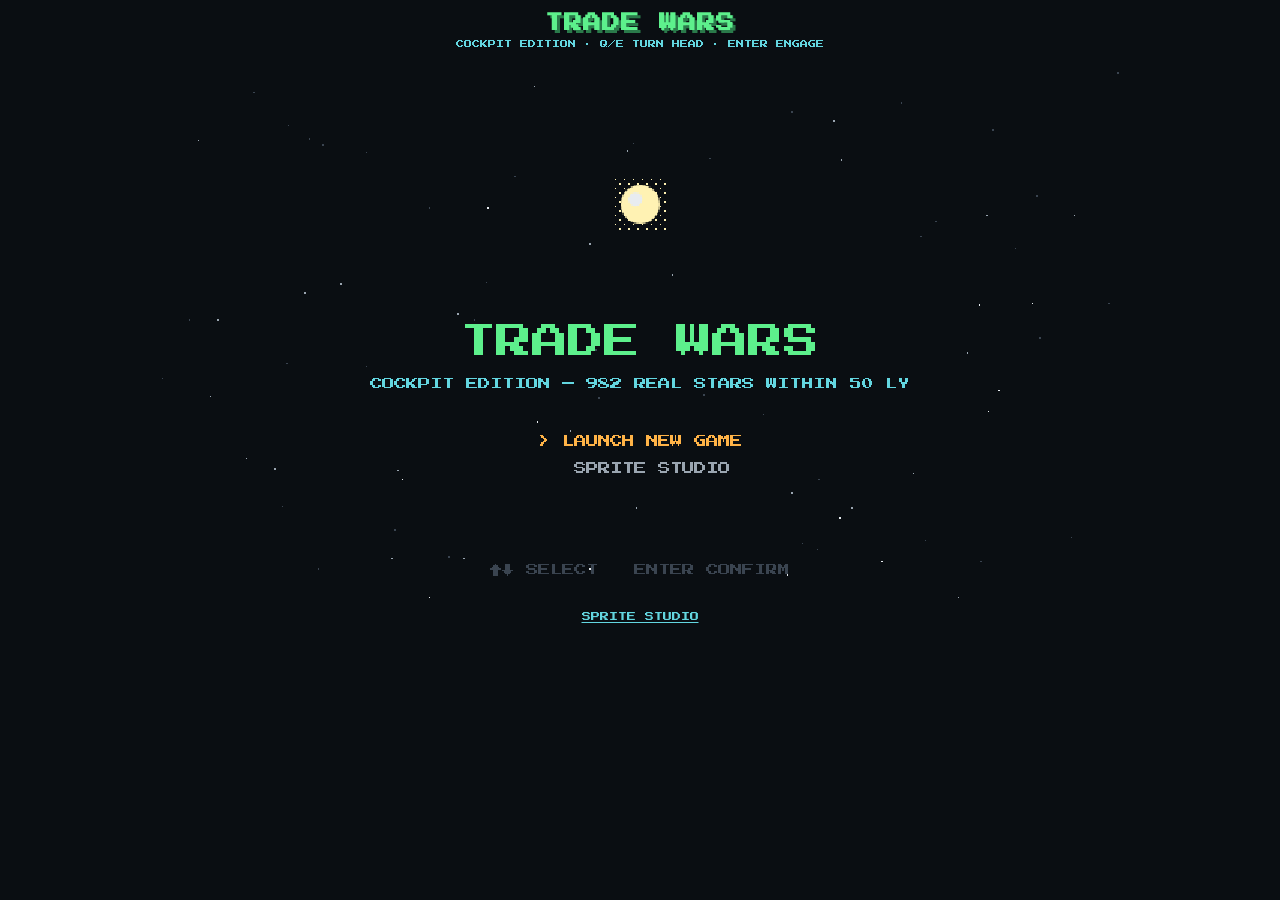
<file: index.html>
<!DOCTYPE html>
<html lang="en">
<head>
<meta charset="utf-8">
<title>TRADE WARS — Cockpit Edition</title>
<meta name="viewport" content="width=device-width, initial-scale=1">
<link rel="stylesheet" href="css/style.css">
</head>
<body>
<h1>TRADE WARS</h1>
<div class="subtitle">COCKPIT EDITION · Q/E TURN HEAD · ENTER ENGAGE</div>
<div id="game-wrap"><canvas id="game"></canvas></div>
<div class="footer-links">
  <a href="sprite-editor.html">SPRITE STUDIO</a>
</div>
<script src="js/data-stars.js"></script>
<script src="js/tw-core.js"></script>
<script src="js/art.js"></script>
<script src="js/data-sprites.js"></script>
<script src="js/sprites.js"></script>
<script src="js/audio.js"></script>
<script src="js/data-music.js"></script>
<script src="js/view-cockpit.js"></script>
<script src="js/view-nav.js"></script>
<script src="js/view-systems.js"></script>
<script src="js/game.js"></script>
</body>
</html>
</file>
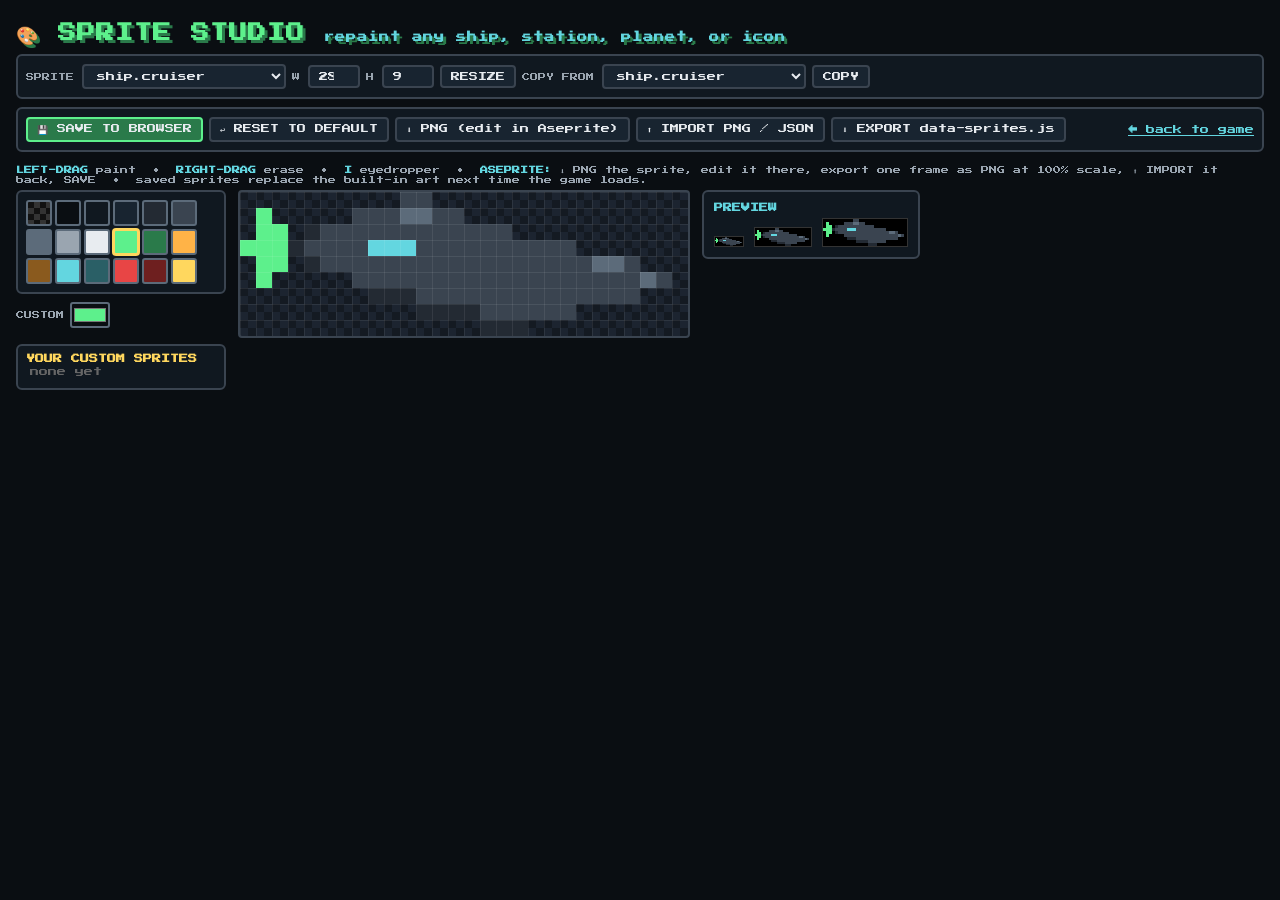
<file: sprite-editor.html>
<!DOCTYPE html>
<html lang="en">
<head>
<meta charset="utf-8">
<title>TRADE WARS — Sprite Studio</title>
<meta name="viewport" content="width=device-width, initial-scale=1">
<link rel="stylesheet" href="css/style.css">
<style>
  .sp-main { display: flex; gap: 12px; align-items: flex-start; width: 100%; max-width: 1300px; }
  .sp-palette {
    display: grid; grid-template-columns: repeat(6, 26px); gap: 3px;
    padding: 8px; background: #101820; border: 2px solid #3a4450; border-radius: 6px;
  }
  .sp-palette .col {
    width: 26px; height: 26px; border: 2px solid #5c6b7a; border-radius: 3px; cursor: pointer;
  }
  .sp-palette .col.selected { border-color: #ffd75e; box-shadow: 0 0 0 1px #ffd75e; }
  .sp-palette .col.erase {
    background: repeating-conic-gradient(#333 0 25%, #111 0 50%) 0 0 / 12px 12px;
  }
  #sp-canvas { image-rendering: pixelated; display: block; cursor: crosshair;
    border: 2px solid #3a4450; border-radius: 4px;
    background: repeating-conic-gradient(#1c2430 0 25%, #141a22 0 50%) 0 0 / 16px 16px; }
  #sp-canvas-wrap { overflow: auto; max-height: 76vh; }
  .sp-side { display: flex; flex-direction: column; gap: 8px; min-width: 210px; }
  .sp-preview {
    background: #101820; border: 2px solid #3a4450; border-radius: 6px; padding: 10px;
  }
  .sp-preview canvas { image-rendering: pixelated; background: #000; border: 1px solid #333; }
  .sp-preview .row { display: flex; gap: 10px; align-items: flex-end; margin-top: 6px; }
  .list-panel {
    background: #101820; border: 2px solid #3a4450; border-radius: 6px;
    padding: 8px; margin-top: 8px; font-size: 9px;
  }
  .list-panel .item { padding: 3px 6px; cursor: pointer; border-radius: 3px; }
  .list-panel .item:hover { background: #232a33; color: #63d6e0; }
</style>
</head>
<body class="editor-body">
  <h1 style="font-size:18px">🎨 SPRITE STUDIO <span style="color:#63d6e0;font-size:10px">repaint any ship, station, planet, or icon</span></h1>

  <div class="toolbar">
    <label>SPRITE <select id="sp-key"></select></label>
    <label>W <input type="number" id="sp-w" min="4" max="64" style="width:52px"></label>
    <label>H <input type="number" id="sp-h" min="4" max="64" style="width:52px"></label>
    <button id="btn-resize">RESIZE</button>
    <label>COPY FROM <select id="sp-copy"></select></label>
    <button id="btn-copy">COPY</button>
  </div>

  <div class="toolbar">
    <button class="primary" id="btn-save">💾 SAVE TO BROWSER</button>
    <button id="btn-reset">↩ RESET TO DEFAULT</button>
    <button id="btn-png-export">⬇ PNG (edit in Aseprite)</button>
    <button id="btn-import">⬆ IMPORT PNG / JSON</button>
    <button id="btn-export">⬇ EXPORT data-sprites.js</button>
    <input type="file" id="file-import" accept=".js,.json,.png,.gif,.webp" style="display:none">
    <span style="flex:1"></span>
    <a href="index.html" style="color:#63d6e0;font-size:9px">← back to game</a>
  </div>

  <div class="hint">
    <b>LEFT-DRAG</b> paint &nbsp;•&nbsp; <b>RIGHT-DRAG</b> erase &nbsp;•&nbsp; <b>I</b> eyedropper &nbsp;•&nbsp;
    <b>ASEPRITE:</b> ⬇ PNG the sprite, edit it there, export one frame as PNG at 100% scale,
    ⬆ IMPORT it back, SAVE &nbsp;•&nbsp; saved sprites replace the built-in art next time the game loads.
  </div>

  <div class="sp-main">
    <div class="sp-side">
      <div class="sp-palette" id="sp-palette"></div>
      <label style="display:flex;align-items:center;gap:6px">CUSTOM
        <input type="color" id="sp-picker" value="#ff00ff" style="width:40px;height:26px;padding:0;background:none;border:2px solid #5c6b7a;border-radius:3px">
      </label>
      <div class="list-panel">
        <b style="color:#ffd75e">YOUR CUSTOM SPRITES</b>
        <div id="ov-list"></div>
      </div>
    </div>
    <div id="sp-canvas-wrap"><canvas id="sp-canvas"></canvas></div>
    <div class="sp-side">
      <div class="sp-preview">
        <b style="color:#63d6e0;font-size:9px">PREVIEW</b>
        <div class="row" id="preview-row"></div>
      </div>
    </div>
  </div>

  <script src="js/tw-core.js"></script>
  <script src="js/art.js"></script>
  <script src="js/data-sprites.js"></script>
  <script src="js/sprites.js"></script>
  <script src="js/sprite-editor.js"></script>
</body>
</html>
</file>
<file: css/style.css>
/* Trade Wars — cockpit styling (house structure shared with ralph/betrayers) */
@font-face {
  font-family: 'Press Start 2P';
  src: url('../fonts/PressStart2P-Regular.ttf') format('truetype');
  font-display: block;
}

* { box-sizing: border-box; }

body {
  margin: 0;
  background: #0a0e12;
  color: #e8ecf0;
  font-family: 'Press Start 2P', monospace;
  font-size: 10px;
  display: flex;
  flex-direction: column;
  align-items: center;
  min-height: 100vh;
}

h1 {
  color: #5df08c;
  text-shadow: 3px 3px 0 #2a7a4a;
  letter-spacing: 1px;
  font-size: 18px;
  margin: 14px 0 8px;
}

.subtitle { color: #63d6e0; font-size: 8px; margin-bottom: 12px; }

/* game canvas: JS snaps the 640x360 canvas to integer scales (half-steps below 2x) */
#game-wrap {
  position: relative;
  line-height: 0;
  background: #0a0e12;
}

canvas#game {
  image-rendering: pixelated;
  image-rendering: crisp-edges;
  display: block;
}

.footer-links { margin: 12px; font-size: 9px; }
.footer-links a { color: #63d6e0; margin: 0 10px; }

/* ---------- editor layouts ---------- */
.editor-body { align-items: stretch; padding: 10px 16px; }

.toolbar {
  display: flex; flex-wrap: wrap; gap: 6px; align-items: center;
  padding: 8px; background: #101820; border: 2px solid #3a4450;
  border-radius: 6px; margin-bottom: 8px;
}

button, select, input[type="text"], input[type="number"], textarea {
  font-family: inherit;
  font-size: 9px;
  background: #182430;
  color: #e8ecf0;
  border: 2px solid #3a4450;
  border-radius: 4px;
  padding: 5px 9px;
}
button { cursor: pointer; }
button:hover { border-color: #63d6e0; color: #63d6e0; }
button.primary { background: #2a7a4a; border-color: #5df08c; }
button.primary:hover { color: #fff; background: #5df08c; }
button.active { background: #232a33; border-color: #63d6e0; color: #63d6e0; }

label { font-size: 8px; color: #9aa5b0; }

.editor-main { display: flex; gap: 10px; align-items: flex-start; }

.palette {
  display: grid; grid-template-columns: repeat(3, 44px); gap: 4px;
  padding: 8px; background: #101820; border: 2px solid #3a4450; border-radius: 6px;
}
.palette .swatch {
  width: 44px; height: 44px; padding: 2px;
  display: flex; flex-direction: column; align-items: center;
  background: #182430; border: 2px solid #3a4450; border-radius: 4px; cursor: pointer;
}
.palette .swatch.selected { border-color: #63d6e0; background: #232a33; }
.palette .swatch canvas { image-rendering: pixelated; width: 24px; height: 24px; }
.palette .swatch span { font-size: 6px; color: #9aa5b0; overflow: hidden; }
.palette .swatch.selected span { color: #63d6e0; }

#edit-canvas-wrap {
  overflow: auto; max-height: 78vh; flex: 1;
  border: 2px solid #3a4450; border-radius: 6px; background: #0a0e12;
}
#edit-canvas { image-rendering: pixelated; display: block; cursor: crosshair; }

.hint { font-size: 8px; color: #9aa5b0; margin: 6px 0; }
.hint b { color: #63d6e0; }
</file>
